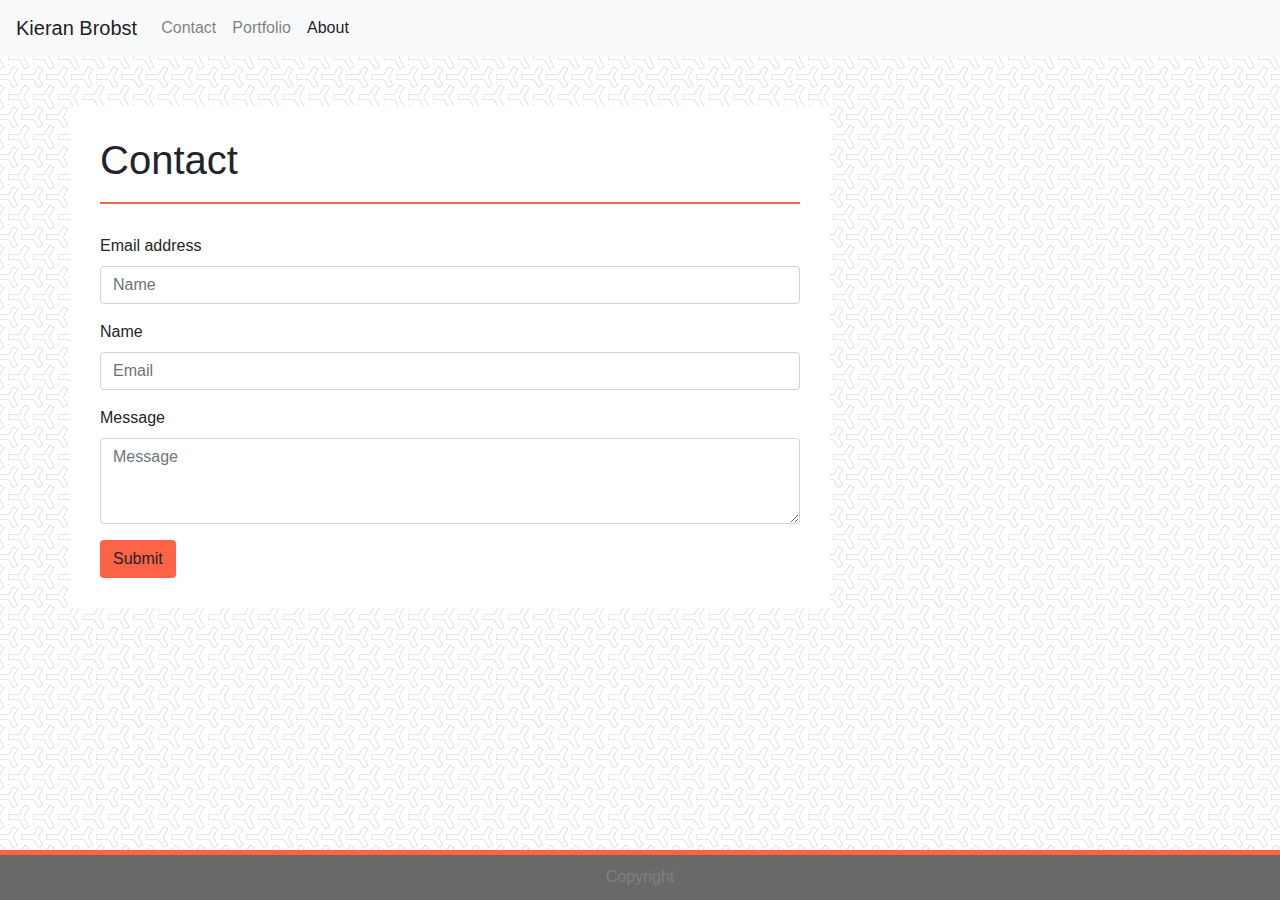
<file: contact.html>
<!doctype html>
<html lang="en">
  <head>
    <!-- Required meta tags -->
    <meta charset="utf-8">
    <meta name="viewport" content="width=device-width, initial-scale=1, shrink-to-fit=no">

    <!-- Bootstrap CSS -->
    <link rel="stylesheet" href="https://stackpath.bootstrapcdn.com/bootstrap/4.5.2/css/bootstrap.min.css">
    <link rel="stylesheet" href="style.css">

    <title>Bootstrap Portfolio</title>
  </head>
  <body>
    <nav class="navbar navbar-expand-lg navbar-light bg-light">
        <a class="navbar-brand" href="index.html">Kieran Brobst</a>
        <button class="navbar-toggler" type="button" data-toggle="collapse" data-target="#navbarSupportedContent" aria-controls="navbarSupportedContent" aria-expanded="false" aria-label="Toggle navigation">
          <span class="navbar-toggler-icon"></span>
        </button>
      
        <div class="collapse navbar-collapse" id="navbarSupportedContent">
            <ul class="navbar-nav">
              <li class="nav-item">
                <a class="nav-link" href="contact.html">Contact</a>
              </li>
              <li class="nav-item">
                <a class="nav-link" href="portfolio.html">Portfolio</a>
              </li>
              <li class="nav-item active">
                <a class="nav-link" href="index.html"> About <span class="sr-only">(current)</span></a>
              </li>
            </ul>
          </div>
      </nav>
      <div class="container">
            <div class="row">
                <div class="col-md-8 body">
                    <div class="page-header">
                      <h1>Contact</h1>
                    </div>
                    <div class="row content">
                      <div class="col-md-12">
                        <form>
                            <div class="form-group">
                              <label for="exampleFormControlInput1">Email address</label>
                              <input type="email" class="form-control" id="exampleFormControlInput1" placeholder="Name">
                            </div>
                            <div class="form-group">
                                <label for="exampleFormControlInput1">Name</label>
                                <input type="email" class="form-control" id="exampleFormControlInput1" placeholder="Email">
                              </div>
                            <div class="form-group">
                              <label for="exampleFormControlTextarea1">Message</label>
                              <textarea class="form-control" id="exampleFormControlTextarea1" rows="3" placeholder="Message"></textarea>
                            </div>
                            <button type="submit" class="btn">Submit</button>
                          </form>
                      </div>
                    
                    </div>
                  </div>
            </div>
           <div class="footer">
               <p>Copyright</p>
           </div>
      </div>
    










    <!-- Optional JavaScript -->
    <!-- jQuery first, then Popper.js, then Bootstrap JS -->
    <script src="https://code.jquery.com/jquery-3.5.1.slim.min.js" integrity="sha384-DfXdz2htPH0lsSSs5nCTpuj/zy4C+OGpamoFVy38MVBnE+IbbVYUew+OrCXaRkfj" crossorigin="anonymous"></script>
    <script src="https://cdn.jsdelivr.net/npm/popper.js@1.16.1/dist/umd/popper.min.js" integrity="sha384-9/reFTGAW83EW2RDu2S0VKaIzap3H66lZH81PoYlFhbGU+6BZp6G7niu735Sk7lN" crossorigin="anonymous"></script>
    <script src="https://stackpath.bootstrapcdn.com/bootstrap/4.5.2/js/bootstrap.min.js" integrity="sha384-B4gt1jrGC7Jh4AgTPSdUtOBvfO8shuf57BaghqFfPlYxofvL8/KUEfYiJOMMV+rV" crossorigin="anonymous"></script>
  </body>
</html>
</file>
<file: style.css>
nav ul {
    justify-content: right;
}
body {
    background-image: url(Assets/y-so-serious-white.png) ;
}

.page-header {
    padding-bottom: 10px;
    border-bottom: 2px solid tomato
}

.body {
    background: white;
    padding: 30px;
    margin-bottom: 20px;
}

.content {
    padding-top: 30px;
}

.container {
    margin-top: 50px;
    margin-bottom: 100px;
}
.btn {
    background-color: tomato;
}
.footer {
    position: fixed;
    left: 0;
    bottom: 0;
    padding-top: 10px;
    width: 100%;
    height: 50px;
    background-color: #696969;
    color: gray;
    text-align: center;
    border-top: 5px solid tomato;
  }
</file>
